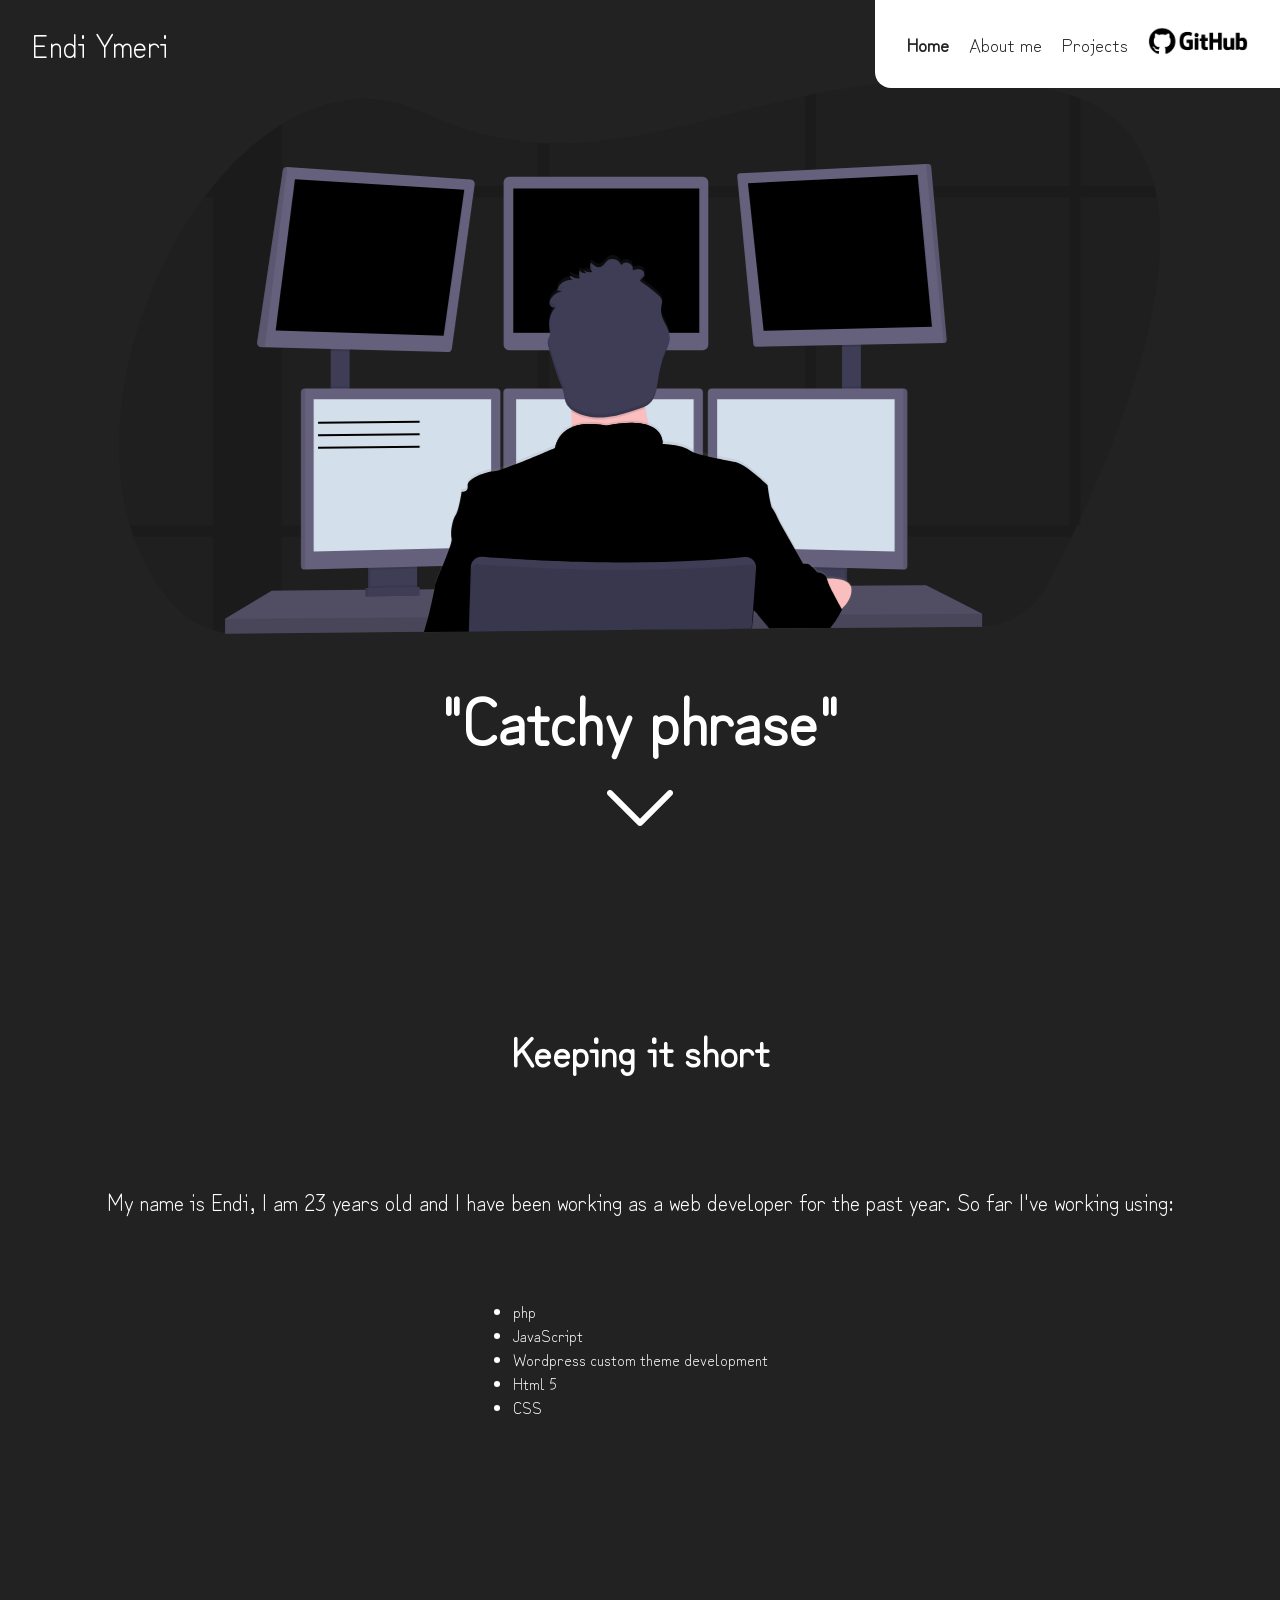
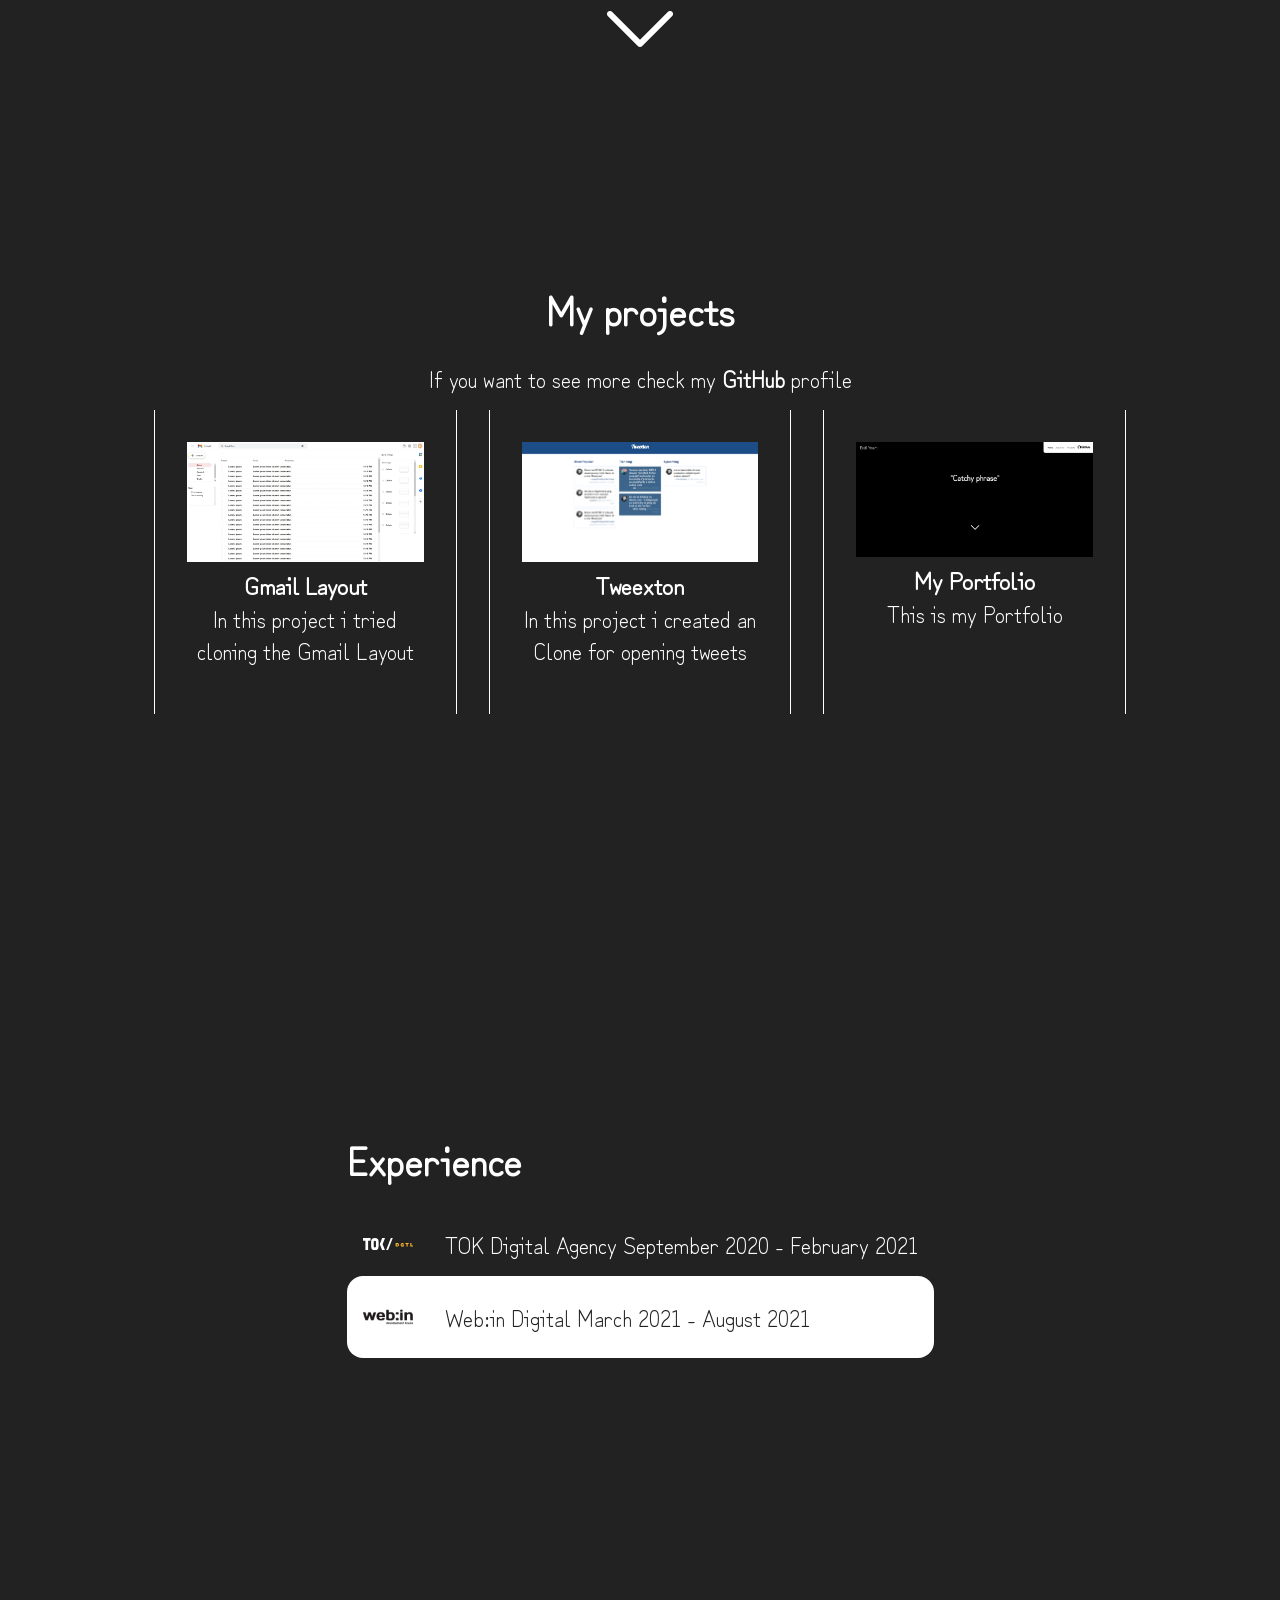
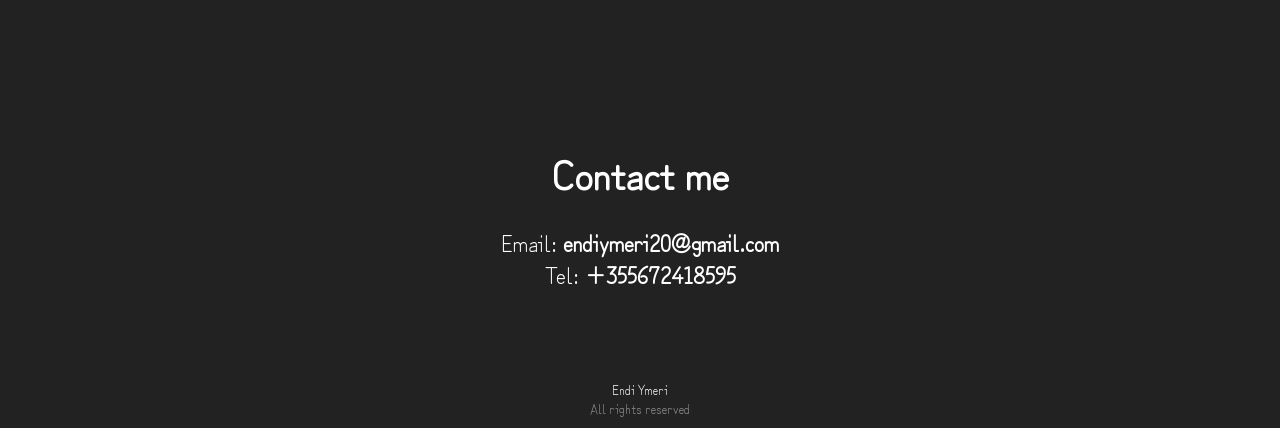
<file: index.html>
<!DOCTYPE html>
<html lang="en">
<head>
    <meta charset="UTF-8">
    <meta http-equiv="X-UA-Compatible" content="IE=edge">
    <meta name="viewport" content="width=device-width, initial-scale=1.0">
    <title>Endi's Portfolio</title>
    <link rel="stylesheet" href="/style.css">
</head>
<body>
    <header>
        <div class="logo">
            <a href="/">Endi Ymeri</a>
        </div>
        <nav>
            <ul>
                <li>
                    <a class="active" href="/">Home</a>
                </li>
                <li>
                    <a href="/pages/about.html">About me</a>
                </li>
                <li>
                    <a href="/pages/projects.html">Projects</a>
                </li>
                <li class="social-link">
                    <a href="https://github.com/EndiYmeri" target="_blank"><img src="/imgs/github.png" alt=""></a>
                </li>
            </ul>
        </nav>
    </header>
    <main>
        <section class="hero-section">
            <div class="hero-container">
                <svg id="59725d3d-bdd8-4af0-9b66-49b8d09410bc" data-name="Layer 1" xmlns="http://www.w3.org/2000/svg" xmlns:xlink="http://www.w3.org/1999/xlink" width="1041.32" height="554.17" viewBox="0 0 1041.32 554.17"><defs><linearGradient id="dff037aa-d578-4bab-81e7-399360663117" x1="597.75" y1="725.44" x2="597.75" y2="347.69" gradientUnits="userSpaceOnUse"><stop offset="0" stop-color="gray" stop-opacity="0.25"/><stop offset="0.54" stop-color="gray" stop-opacity="0.12"/><stop offset="1" stop-color="gray" stop-opacity="0.1"/></linearGradient></defs><title>programming</title><path d="M1040.82,611.12q-1.74,3.75-3.47,7.4-2.7,5.67-5.33,11.12c-.78,1.61-1.56,3.19-2.32,4.77-8.6,17.57-16.63,33.11-23.45,45.89A73.21,73.21,0,0,1,942.44,719l-151.65,1.65h-1.6l-13,.14-11.12.12-34.1.37-1.38,0-17.36.19h-.53l-107,1.16-95.51,1-11.11.12-69,.75H429l-44.75.48h-.48l-141.5,1.53-42.33.46a88.07,88.07,0,0,1-26.67-3.82,86.39,86.39,0,0,1-39.09-24.75C116,678.37,102.75,655,93.85,629.64q-1.93-5.49-3.6-11.12C59.44,514.37,97,380,164.6,290.08q4.25-5.64,8.64-11l.07-.08c20.79-25.52,44.1-46.84,68.93-62,44-26.91,92.75-34.49,140.7-11.9,40.57,19.12,78.45,28.11,115.17,30.55,3.71.24,7.42.42,11.11.53,84.23,2.65,163.17-27.7,255.87-47.29,3.69-.78,7.39-1.55,11.12-2.28,66.13-13.16,139.49-20.1,226.73-5.51a189.09,189.09,0,0,1,26.76,6.4q5.77,1.86,11.12,4c41.64,16.94,64.35,48.24,74,87.46q1.37,5.46,2.37,11.11C1134.3,384.41,1084.19,518.23,1040.82,611.12Z" transform="translate(-79.34 -172.91)" fill="#000000" opacity="0.1"/><g opacity="0.1"><path d="M242.24,217V726.62l-42.33.46a88.07,88.07,0,0,1-26.67-3.82V279h.07C194.1,253.45,217.41,232.13,242.24,217Z" transform="translate(-79.34 -172.91)" fill="#000000"/><path d="M1117.24,290.08H164.6q4.25-5.64,8.64-11V279h941.63Q1116.24,284.43,1117.24,290.08Z" transform="translate(-79.34 -172.91)" fill="#000000"/><path d="M1040.82,191.51v427h-3.47q-2.7,5.67-5.33,11.12c-.78,1.61-1.56,3.19-2.32,4.77V187.47Q1035.47,189.33,1040.82,191.51Z" transform="translate(-79.34 -172.91)" fill="#000000"/><path d="M776.21,186.58V720.83l-11.12.12V188.86C768.78,188.08,772.48,187.31,776.21,186.58Z" transform="translate(-79.34 -172.91)" fill="#000000"/><path d="M509.22,236.15V723.73l-11.11.12V235.62C501.82,235.86,505.53,236,509.22,236.15Z" transform="translate(-79.34 -172.91)" fill="#000000"/><path d="M1037.35,618.52q-2.7,5.67-5.33,11.12H93.85q-1.93-5.49-3.6-11.12Z" transform="translate(-79.34 -172.91)" fill="#000000"/></g><rect x="211.6" y="265.83" width="19" height="57.66" fill="#3f3d56"/><rect x="722.93" y="262.83" width="19" height="61" fill="#3f3d56"/><polygon points="863.1 533.65 863.1 546.65 711.18 548.05 709.56 548.08 651.82 548.61 650.44 548.63 632.89 548.78 632.37 548.78 525.39 549.77 349.78 551.4 349.63 551.4 304.98 551.82 304.5 551.83 106.1 553.65 106.1 538.65 152.75 510.65 246.35 509.87 248.35 509.86 249.01 509.85 251.01 509.82 295.95 509.45 297.96 509.44 298.6 509.43 300.6 509.42 315.01 509.3 315.39 509.29 350.94 508.99 351.23 508.99 628.63 506.65 635.42 506.6 636.1 506.6 641.28 506.55 678.93 506.24 680.93 506.21 682.78 506.19 683.74 506.19 695.45 506.1 697.77 506.07 700.88 506.05 710.63 505.96 726.1 505.83 728.1 505.81 731.58 505.79 732.23 505.79 806.94 505.15 863.1 533.65" fill="#65617d"/><polygon points="863.1 533.65 863.1 546.65 711.18 548.05 709.56 548.08 651.82 548.61 650.44 548.63 632.89 548.78 632.37 548.78 525.39 549.77 349.78 551.4 349.63 551.4 304.98 551.82 304.5 551.83 106.1 553.65 106.1 538.65 152.75 510.65 246.35 509.87 248.35 509.86 249.01 509.85 251.01 509.82 295.95 509.45 297.96 509.44 298.6 509.43 300.6 509.42 315.01 509.3 315.39 509.29 350.94 508.99 351.23 508.99 628.63 506.65 635.42 506.6 636.1 506.6 641.28 506.55 678.93 506.24 680.93 506.21 682.78 506.19 683.74 506.19 695.45 506.1 697.77 506.07 700.88 506.05 710.63 505.96 726.1 505.83 728.1 505.81 731.58 505.79 732.23 505.79 806.94 505.15 863.1 533.65" opacity="0.2"/><path d="M375.44,656.57v24.49a6.13,6.13,0,0,1-3.5,5.54,6,6,0,0,1-2.5.6l-34.9.74a6,6,0,0,1-2.7-.57,6.12,6.12,0,0,1-3.57-5.57V656.57Z" transform="translate(-79.34 -172.91)" fill="#3f3d56"/><path d="M375.44,656.57v24.49a6.13,6.13,0,0,1-3.5,5.54,6,6,0,0,1-2.5.6l-34.9.74a6,6,0,0,1-2.7-.57,6.12,6.12,0,0,1-3.57-5.57V656.57Z" transform="translate(-79.34 -172.91)" opacity="0.1"/><path d="M377.44,656.57v24.49a6.13,6.13,0,0,1-3.5,5.54,6,6,0,0,1-2.5.6l-34.9.74a6,6,0,0,1-2.7-.57,6.12,6.12,0,0,1-3.57-5.57V656.57Z" transform="translate(-79.34 -172.91)" fill="#3f3d56"/><rect x="680.93" y="483.66" width="47.17" height="31.5" fill="#3f3d56"/><rect x="680.93" y="483.66" width="47.17" height="31.5" opacity="0.1"/><rect x="678.93" y="483.66" width="47.17" height="31.5" fill="#3f3d56"/><polygon points="230.6 265.82 230.6 271.55 211.6 271.06 211.6 265.82 230.6 265.82" opacity="0.1"/><path d="M435,277.31l-22.83,164a4.3,4.3,0,0,1-4.37,3.71L225,440.28l-3.47-.09a4.3,4.3,0,0,1-4.16-4.87L243,263.64a4.3,4.3,0,0,1,4.54-3.63L431,272.43A4.29,4.29,0,0,1,435,277.31Z" transform="translate(-79.34 -172.91)" fill="#65617d"/><polygon points="175.93 99.16 156.6 250.49 324.6 255.82 345.26 109.82 175.93 99.16" fill="#000000"/><rect x="384.6" y="96.82" width="204.67" height="173.33" rx="5.33" ry="5.33" fill="#65617d"/><rect x="394.26" y="108.49" width="186" height="144.33" fill="#000000"/><polygon points="741.93 262.82 741.93 266.61 722.93 267 722.93 262.82 741.93 262.82" opacity="0.1"/><path d="M907,432.53a3.08,3.08,0,0,1-3,3.28L716.8,439.68a3.08,3.08,0,0,1-3.13-2.79L697.58,269.61a3.08,3.08,0,0,1,2.92-3.37L886.28,257l2-.1a3.07,3.07,0,0,1,3.22,2.8Z" transform="translate(-79.34 -172.91)" fill="#65617d"/><polygon points="628.93 103.16 798.6 94.82 812.93 246.82 644.6 250.82 628.93 103.16" fill="#000000"/><path d="M907,432.53a3.08,3.08,0,0,1-3,3.28L886.28,257l2-.1a3.07,3.07,0,0,1,3.22,2.8Z" transform="translate(-79.34 -172.91)" opacity="0.1"/><path d="M247.57,260,225,440.28l-3.47-.09a4.3,4.3,0,0,1-4.16-4.87L243,263.64A4.3,4.3,0,0,1,247.57,260Z" transform="translate(-79.34 -172.91)" opacity="0.1"/><rect x="211.6" y="306.41" width="19" height="17.08" opacity="0.1"/><polygon points="298.1 483.65 298.1 488.62 250.93 489.88 250.93 483.65 298.1 483.65" opacity="0.1"/><path d="M460.69,485.27v168.2a4,4,0,0,1-3.85,3.95l-191.65,5.1h-.05a4,4,0,0,1-3.95-3.95V485.27a4,4,0,0,1,3.95-3.95h191.6A4,4,0,0,1,460.69,485.27Z" transform="translate(-79.34 -172.91)" fill="#65617d"/><path d="M265.19,481.32v181.2h-.05a4,4,0,0,1-3.95-3.95V485.27a4,4,0,0,1,3.95-3.95Z" transform="translate(-79.34 -172.91)" opacity="0.1"/><polygon points="194.6 319.15 372.1 319.15 372.1 467.4 194.6 471.4 194.6 319.15" fill="#d4dfec"/><rect x="722.93" y="306.41" width="19" height="17.42" opacity="0.1"/><polygon points="726.1 483.65 726.1 490.06 678.93 488.8 678.93 483.65 726.1 483.65" opacity="0.1"/><path d="M867.69,485.27v173.3a4,4,0,0,1-4,3.95h0L672,657.42a4,4,0,0,1-3.85-3.95V485.27a4,4,0,0,1,3.95-3.95h191.6A4,4,0,0,1,867.69,485.27Z" transform="translate(-79.34 -172.91)" fill="#65617d"/><path d="M867.69,485.27v173.3a4,4,0,0,1-4,3.95h0V481.32h0A4,4,0,0,1,867.69,485.27Z" transform="translate(-79.34 -172.91)" opacity="0.1"/><polygon points="775.6 319.15 598.1 319.15 598.1 467.4 775.6 471.4 775.6 319.15" fill="#d4dfec"/><path d="M663.19,485.27v168.2a4,4,0,0,1-3.85,3.95l-191.65,5.1h0a4,4,0,0,1-4-3.95V485.27a4,4,0,0,1,3.95-3.95h191.6A4,4,0,0,1,663.19,485.27Z" transform="translate(-79.34 -172.91)" fill="#65617d"/><polygon points="397.1 319.15 574.6 319.15 574.6 467.4 397.1 471.4 397.1 319.15" fill="#d4dfec"/><polygon points="863.1 533.65 863.1 546.65 711.18 548.05 709.56 548.08 651.82 548.61 650.44 548.63 632.89 548.78 632.37 548.78 525.39 549.77 349.78 551.4 349.63 551.4 304.98 551.82 304.5 551.83 106.1 553.65 106.1 538.65 308.61 537.32 309.09 537.32 350.08 537.04 350.27 537.04 633.35 535.17 633.64 535.17 633.81 535.16 634.28 535.16 639.07 535.13 640.53 535.13 715.02 534.63 719.42 534.61 720.4 534.6 863.1 533.65" opacity="0.1"/><circle cx="487.26" cy="272.16" r="51.33" fill="#fbbebe"/><path d="M383.74,725.09c0-.11.06-.23.1-.35,1-3.59,2.78-9.66,4.11-14.51.17-.6.33-1.19.48-1.75,1.47-5.47,4.33-18.28,5.92-26.27.56-2.81,1-5,1.09-6.1.2-1.69,3.21-8.92,6.62-17.23,2.39-5.84,5-12.22,6.91-17.6a61.38,61.38,0,0,0,2.93-9.85,5.1,5.1,0,0,0,0-2.13,14.69,14.69,0,0,1-.48-3.5v0c-.23-6.2,1.62-16,4.48-20.11,3.5-5,6-23.66,6-23.66s5.18.75,6-3.53a6.15,6.15,0,0,0,.1-1.4,7.41,7.41,0,0,0-.09-1.11c-.89-6.24,14.72-12.88,23.5-14.31a19.67,19.67,0,0,1,3-.28,27.24,27.24,0,0,0,6.25-1.44q1.4-.43,3-1c3.68-1.24,8.08-2.88,12.75-4.68,17.56-6.81,38.82-16,38.82-16,.15-.71.32-1.39.51-2.06a27.71,27.71,0,0,1,16.35-18.93h0c0-.66,0-1.33,0-2,0-3.45-.15-7-.3-10.54,0-.69-.06-1.38-.1-2.07,0-.2,0-.41,0-.61s0-.35,0-.52c0-.7-.07-1.4-.11-2.09l-.18-.14a16.41,16.41,0,0,1-3.9-4.2,15.27,15.27,0,0,1-1.42-3c-1.25-3.39-1.54-7.17-2.38-10.75l-.18-.74a84,84,0,0,0-4-10.58c-2.21-5.42-3.91-11-5.6-16.65q-1.54-5.13-3.11-10.28l-1.58-5.24c-.3-1-.6-2-.83-3v0a13.27,13.27,0,0,1-.26-1.4,0,0,0,0,1,0,0,10,10,0,0,1,.24-4.61,32.09,32.09,0,0,1,1.32-3,7.87,7.87,0,0,0,.5-1.38v0a3,3,0,0,0,.08-.32,5.65,5.65,0,0,0,.11-1.08,18.46,18.46,0,0,0-.52-3.89.07.07,0,0,1,0-.05,2.56,2.56,0,0,0-.05-.27,25.48,25.48,0,0,1-.36-3,28.45,28.45,0,0,1,3.47-15.57l.19-.36a25.22,25.22,0,0,1,1.84-2.78h0c.31-.42.63-.82,1-1.22-1.4,1.34-3.7.75-5-.69a3.61,3.61,0,0,1-.55-.75,3.81,3.81,0,0,1-.23-.45c-.05-.12-.09-.25-.13-.38-.7-2.45.52-5.06,2.12-7.05a18.49,18.49,0,0,1,5.74-4.7h0a3.84,3.84,0,0,1,.4-.21,17.12,17.12,0,0,1,2.64-1.06h0a15.06,15.06,0,0,1,1.63-.44l-3.71-.34-1.5-.14a14.49,14.49,0,0,1,13-10.91h1.08a11.73,11.73,0,0,1,1.57.13,4.44,4.44,0,0,1-2.65-4.33,14.41,14.41,0,0,0,9.19,3.06h.38a30,30,0,0,1-.34-3.27h0a0,0,0,0,1,0,0,0,0,0,0,1,0,0,33.19,33.19,0,0,1,0-4.46,8.44,8.44,0,0,0,6.78,2.26l-2.08-2.9a9.49,9.49,0,0,0,6.56,2.05l.48-.05a7,7,0,0,0,1.19-.23l.09,0c-.19-.24-.36-.49-.53-.75l-.06-.12a9.67,9.67,0,0,1-1-2.09,6.59,6.59,0,0,1-.24-.87h0a8.75,8.75,0,0,1,.45-5.45c3.23,2.7,6.77,6.39,11,3.6s4.37-7.91,11-7.39a10.2,10.2,0,0,1,8.41,6.12,6.75,6.75,0,0,1,7.67-1.75,6.85,6.85,0,0,1,3.88,6.89c2.75-.69,5.71-1.37,8.35-.33s4.34,4.41,2.84,6.66a1.43,1.43,0,0,1-.14.2c-1.23,1.59-3.95,2.46-3.66,4.46l.42.3,1.3.94a.05.05,0,0,1,0,0q7.65,5.52,14.9,11.6c2.48,2.08,5.12,4.58,5.29,7.83a8.64,8.64,0,0,1-.24,2.37h0c-.16.78-.38,1.56-.55,2.34a19.51,19.51,0,0,0-.34,6.05h0c.07.59.16,1.17.27,1.76,1.53,7.73,7.71,14.11,8.32,22l0,.56a17.78,17.78,0,0,1-.07,2.53c-.46,4.8-2.68,9.41-4.48,14-.11.28-.22.56-.32.84-3.47,9-5.47,18.59-7,28.16a100.26,100.26,0,0,1-2,10.09A26.73,26.73,0,0,1,611,492.07a16.22,16.22,0,0,1-3.36,3,18.67,18.67,0,0,1-2.65,1.41s0,0,0,.06c.11.61.2,1.22.31,1.83.06.32.11.64.17,1h0a.14.14,0,0,0,0,.06c.84,4.73,1.8,9.36,2.81,13.76l.51,2.19c12.6,4.55,14.09,13.87,14.18,17.44a9.64,9.64,0,0,1,0,1.43s19,.5,26.5,6a20.34,20.34,0,0,0,4.51,2.3,83,83,0,0,0,9.25,2.89c1.61.42,3.29.83,5,1.23,3,.69,6.18,1.36,9.25,2,8.19,1.65,15.9,3,19.81,4,9.33,2.36,30.67,22.82,30.67,22.82s2.5,20.64,5,23.65,7,13.59,7,13.59l16.54,29.41,7,12.37h4.5c.62,0,1.84.88,3.21,2.1,1.19,1.06,2.51,2.38,3.67,3.58l1.92,2.05,1.2,1.33s7.27.18,9.24,5.93c5.92-.17,13.19.22,18.28,2.5a14.14,14.14,0,0,1,2,1.08,8.68,8.68,0,0,1,4.13,5.66,8.34,8.34,0,0,1,.18,1.44c0,.57,0,1.14,0,1.7-.36,7.57-5.29,13.87-9.82,18.11l.32.57s-.15.36-.44,1c-.08.19-.18.4-.29.64h0c-.59,1.26-1.53,3.15-2.76,5.36a63.31,63.31,0,0,1-9.57,13.17l-.29.3-57.74.53-.17-.2L719.87,708l-5.57-6.64-.17-.21-.16,1.59-.54,5.3-1.3,12.81-.07.64,0,.17-.15,1.48.11-1.48h-.29l-107,1L429.11,724.6l0,.84h-.14l0-.84-44.75.48Z" transform="translate(-79.34 -172.91)" fill="url(#dff037aa-d578-4bab-81e7-399360663117)"/><path d="M617.94,550.07s-99.5,12-90,0c3.44-4.34,4.39-17.2,4.2-31.85-.06-4.45-.22-9.06-.45-13.65-1.1-22-3.75-43.5-3.75-43.5s87-41,77-8.5c-4,13.13-2.69,31.57.35,48.88.89,5.05,1.92,10,3,14.7A344.67,344.67,0,0,0,617.94,550.07Z" transform="translate(-79.34 -172.91)" fill="#fbbebe"/><path d="M617.94,550.07s-99.5,12-90,0c3.44-4.34,4.39-17.2,4.2-31.85,15.17-6.48,34.47-1.65,34.47-1.65,20.32-4.05,33.35-3.26,41.68-.42A344.67,344.67,0,0,0,617.94,550.07Z" transform="translate(-79.34 -172.91)" opacity="0.1"/><path d="M429.08,725.44l0-.84,175.62-1.91,107-1H712l-.11,1.48.15-1.48h.19l0-.17,1.37-13.45.52-5.09.16-1.59.14-1.33,6.18-20.61,6.18-20.58,5.2-17.33,7.94-26.48s-4.5-10.5-7-13.5-5-23.5-5-23.5-21.34-20.33-30.67-22.67c-3.91-1-11.63-2.33-19.83-4-3.07-.62-6.22-1.28-9.25-2-1.71-.39-3.39-.8-5-1.21a87.91,87.91,0,0,1-9.25-2.86,20.7,20.7,0,0,1-4.5-2.29c-7.35-5.39-25.77-6-26.48-6h0a.42.42,0,0,1,0-.07v-.09a10.26,10.26,0,0,0,0-1.26c0-.4,0-.87-.09-1.4,0-.16,0-.33-.07-.5-.05-.36-.11-.74-.2-1.14a5,5,0,0,0-.12-.53,17.21,17.21,0,0,0-1.25-3.49c-.07-.16-.16-.33-.24-.49a18.25,18.25,0,0,0-1.7-2.63c-.13-.17-.27-.35-.42-.52a19.58,19.58,0,0,0-2.72-2.64c-.27-.21-.55-.43-.84-.63a4.67,4.67,0,0,0-.51-.36l-.89-.58-.83-.48c-.73-.4-1.5-.79-2.34-1.16-.26-.12-.54-.23-.82-.34s-.72-.28-1.09-.42l-.06,0L608,518c-.57-.19-1.15-.36-1.76-.53l-.93-.24-1-.23-1-.21c-1-.2-2.07-.38-3.19-.52l-1.14-.14-1.17-.12-1.21-.1-1.72-.1-2-.07a124.68,124.68,0,0,0-26.24,2.79,72.27,72.27,0,0,0-18.26-1.68l-.87,0-1,.06-.64,0-1.29.12c-.43,0-.87.09-1.3.15s-.88.11-1.31.18l-.66.11c-.65.11-1.31.23-2,.37q-.33.06-.66.15c-.87.19-1.74.42-2.6.68-.43.12-.86.26-1.29.41-.22.06-.43.14-.64.22l-.64.23-.63.25-.75.3c-.38.16-.75.33-1.12.51-.21.09-.42.19-.62.3s-.41.2-.6.31a27.75,27.75,0,0,0-6.21,4.38l-.51.49-.5.51c-.17.17-.33.35-.49.53a23.82,23.82,0,0,0-1.82,2.25c-.16.21-.31.42-.46.64a26.69,26.69,0,0,0-1.72,2.92c-.13.24-.25.49-.37.73a32.7,32.7,0,0,0-2,5.25q-.28,1-.51,2S494,550.24,476.44,557c-4.67,1.8-9.07,3.43-12.75,4.66-1.07.36-2.07.69-3,1a26.7,26.7,0,0,1-6.25,1.44,19.67,19.67,0,0,0-3,.28c-8.07,1.31-21.9,7-23.41,12.71a3.69,3.69,0,0,0-.1,1.4s0,.07,0,.11c1,7-6,6-6,6s-2.5,18.5-6,23.5c-2.53,3.6-4.26,11.63-4.48,17.69v0a19.61,19.61,0,0,0,.44,5.63c0,.05,0,.1,0,.14.4,1.34-.56,5-2.19,9.69-1.77,5.15-4.35,11.55-6.83,17.59-3.74,9.12-7.26,17.4-7.48,19.22-.09.81-.35,2.26-.71,4.13-1.46,7.62-4.7,22.13-6.3,28-1.19,4.38-2.92,10.38-4.11,14.5,0,.12-.07.24-.1.35L429,724.6l0,.84h.14Z" transform="translate(-79.34 -172.91)" fill="#000000"/><path d="M445.44,607.57s57,29.5,77.5,26Z" transform="translate(-79.34 -172.91)" opacity="0.1"/><path d="M561.44,595.57s55.5,18,74,20.5S561.44,595.57,561.44,595.57Z" transform="translate(-79.34 -172.91)" opacity="0.1"/><path d="M623,537.65c-29,5.34-83.6,4.19-107.2,3.38,8.65-31,50.83-20.46,50.83-20.46C618.84,510.15,622.84,531.77,623,537.65Z" transform="translate(-79.34 -172.91)" opacity="0.1"/><path d="M623,535.65c-29,5.34-83.6,4.19-107.2,3.38,8.65-31,50.83-20.46,50.83-20.46C618.84,508.15,622.84,529.77,623,535.65Z" transform="translate(-79.34 -172.91)" fill="#000000"/><path d="M776.94,672.32s34.16-5.25,34.83,9.75-17.42,25.48-17.42,25.48Z" transform="translate(-79.34 -172.91)" fill="#fbbebe"/><path d="M605.29,501.45a47,47,0,0,1-4.5,1.74c-10.78,3.72-21.65,7.47-33,8.83s-23.26.16-33.16-5.5a28.77,28.77,0,0,1-3-1.95c-1.1-22-3.75-43.5-3.75-43.5s87-41,77-8.5C600.9,465.7,602.25,484.14,605.29,501.45Z" transform="translate(-79.34 -172.91)" opacity="0.1"/><path d="M552.52,364.84a9.47,9.47,0,0,1-8.32-1.75l2.08,2.89a8.47,8.47,0,0,1-6.78-2.25,34.08,34.08,0,0,0,.32,7.75,14.52,14.52,0,0,1-9.56-3,4.42,4.42,0,0,0,2.64,4.31,14.34,14.34,0,0,0-15.6,10.71l5.22.48a18.47,18.47,0,0,0-10.44,6.37c-1.6,2-2.82,4.56-2.12,7s4.08,4,5.92,2.26a27.94,27.94,0,0,0-6.1,22.79,14.47,14.47,0,0,1,.46,5.26c-.33,1.65-1.37,3.08-1.89,4.69-1,2.92-.05,6.09.84,9l4.69,15.42c1.7,5.57,3.39,11.15,5.61,16.54a82.08,82.08,0,0,1,4,10.51c1.26,4.84,1.31,10.14,4,14.37a19.93,19.93,0,0,0,7.18,6.33c9.89,5.66,21.84,6.86,33.16,5.5s22.18-5.11,32.95-8.83a31,31,0,0,0,6.84-3c7.45-4.88,9.11-14.86,10.5-23.65,1.55-9.8,3.62-19.58,7.29-28.8,2.18-5.49,5-11.06,4.52-16.94-.61-7.81-6.79-14.14-8.32-21.82a19,19,0,0,1,.07-7.77,17.66,17.66,0,0,0,.79-4.7c-.17-3.22-2.81-5.7-5.29-7.77Q609.11,380,600.52,374c-.29-2,2.43-2.86,3.66-4.44,1.74-2.23-.06-5.77-2.7-6.81s-5.6-.36-8.35.33a6.59,6.59,0,0,0-11.55-5.11,10.2,10.2,0,0,0-8.42-6.08c-6.63-.52-6.76,4.55-11,7.34s-7.74-.89-11-3.57A9.28,9.28,0,0,0,552.52,364.84Z" transform="translate(-79.34 -172.91)" fill="#3f3d56"/><path d="M802.27,702.32s-.89,2.12-2.53,5.19a69,69,0,0,1-9,13.17l-.27.29-1.62,0-57.74.53-1.38,0-.17-.2-11.2-13.29L714.14,703l-.17-.21-.36-.42-.2-.24-.26-.31-8.21-9.74,3-12.5,5.11-21.06.13-.51,1-4,.71-3,2.38-9.78,8.16-33.65,14.5,7.5,15.29,27,8.21,14.5h4.5c.85,0,2.8,1.64,4.76,3.53.7.67,1.4,1.38,2,2,1.78,1.84,3.19,3.42,3.19,3.42s7.29.16,9.25,5.9a7,7,0,0,1,.25.85,40.3,40.3,0,0,0,2.53,6.56c1.29,2.81,2.91,6,4.55,9.19,3.05,5.85,6.15,11.42,7.29,13.44l.14.25Z" transform="translate(-79.34 -172.91)" fill="#000000"/><path d="M716.37,657.17l-.1,1.43v.1l-.17,2.3-1.33,18.51-1.61,22.3-.46,6.28-1,13.44v.17l-107,1L429.11,724.6l0,.84h-.14l0-.84v-.28l.45-14.36.86-28.06.74-23.79.07-2.37a10.53,10.53,0,0,1,11.42-10.17c4.72.4,10.85.89,18.18,1.41l3,.22c42.33,2.94,120.56,6.74,199.5,2,1.66-.09,3.33-.19,5-.31,12.24-.77,24.47-1.76,36.58-3a10.53,10.53,0,0,1,11.6,11.23Z" transform="translate(-79.34 -172.91)" opacity="0.1"/><path d="M429.08,725.44l0-.84,175.62-1.91,107-1H712v-.17l1-13.44.43-6,1.64-22.61,1.29-17.9,0-.44a10.62,10.62,0,0,0-.11-2.47.3.3,0,0,0,0-.1,10.39,10.39,0,0,0-2-4.64,10.54,10.54,0,0,0-9.42-4c-12.11,1.24-24.34,2.23-36.58,3-1.67.12-3.34.22-5,.31-78.94,4.69-157.17.89-199.5-2l-3-.22c-7.33-.52-13.46-1-18.18-1.41a10.54,10.54,0,0,0-11.24,8.53,11,11,0,0,0-.18,1.64l-.68,22.16L429.54,710l-.44,14.36v.28l0,.84Z" transform="translate(-79.34 -172.91)" fill="#3f3d56"/><path d="M716.67,664.18l-1.23,15.33-1.83,22.85-.46,5.72-1,12.81-.06.64v.17h0l-.15,1.48.11-1.48h-.29l-107,1L429.11,724.6v-.28l.49-14.36,1-28.06.64-18.65A6.36,6.36,0,0,1,434.3,658a6.25,6.25,0,0,1,3.78-.9c2.1.17,4.68.37,7.69.59,4.89.36,10.92.78,17.94,1.22,13,.82,29.31,1.7,48,2.42,52,2,122.2,2.67,188.88-3.17,3-.26,6.1-.55,9.13-.84a6.26,6.26,0,0,1,3.48.66,5.16,5.16,0,0,1,.86.54,6.14,6.14,0,0,1,2,2.46,3.56,3.56,0,0,1,.25.61A6.28,6.28,0,0,1,716.67,664.18Z" transform="translate(-79.34 -172.91)" opacity="0.1"/><path d="M377.44,677.87v3.19a6.13,6.13,0,0,1-3.5,5.54l-40.1.77a6.12,6.12,0,0,1-3.57-5.57v-3Z" transform="translate(-79.34 -172.91)" opacity="0.1"/><polygon points="298.6 515.57 246.35 516.57 246.35 507.9 298.6 506.9 298.6 515.57" fill="#3f3d56"/><polygon points="298.6 515.57 246.35 516.57 246.35 507.9 298.6 506.9 298.6 515.57" opacity="0.1"/><polygon points="300.6 515.57 248.35 516.57 248.35 507.9 300.6 506.9 300.6 515.57" fill="#3f3d56"/><g opacity="0.1"><path d="M552.93,361.56a9.75,9.75,0,0,1-1.89-4.34,9.49,9.49,0,0,0,.42,4.6A9,9,0,0,0,552.93,361.56Z" transform="translate(-79.34 -172.91)"/><path d="M540.23,368.2a35.12,35.12,0,0,1-.37-3.7c0,1.23,0,2.47,0,3.71Z" transform="translate(-79.34 -172.91)"/><path d="M621.73,401.57a18.34,18.34,0,0,1,.36-2.65,18,18,0,0,0,.8-4.69,6.16,6.16,0,0,0-.16-1.06c-.17.92-.44,1.84-.64,2.75A19.14,19.14,0,0,0,621.73,401.57Z" transform="translate(-79.34 -172.91)"/><path d="M600.93,370.67l1.09.79a19.71,19.71,0,0,0,2.57-2.22,3.67,3.67,0,0,0,.38-3.64,3,3,0,0,1-.38.64C603.36,367.82,600.64,368.69,600.93,370.67Z" transform="translate(-79.34 -172.91)"/><path d="M518.76,380.29a12.32,12.32,0,0,0-.87,2.28,18.16,18.16,0,0,1,5-1.89Z" transform="translate(-79.34 -172.91)"/><path d="M532.55,369.41a14.83,14.83,0,0,1-1.88-1.23,4.25,4.25,0,0,0,.09,1.18A11.86,11.86,0,0,1,532.55,369.41Z" transform="translate(-79.34 -172.91)"/><path d="M630.32,428.33c-.41,4.85-2.67,9.52-4.5,14.12-3.67,9.22-5.74,19-7.29,28.81-1.39,8.79-3,18.77-10.5,23.64a30,30,0,0,1-6.83,3c-10.78,3.73-21.65,7.47-33,8.83s-23.26.17-33.16-5.49a20,20,0,0,1-7.18-6.33c-2.67-4.23-2.72-9.53-4-14.37a82.21,82.21,0,0,0-4-10.52c-2.21-5.38-3.91-11-5.6-16.53q-2.35-7.71-4.69-15.43a28.81,28.81,0,0,1-1.14-4.75c-.39,2.56.37,5.24,1.14,7.75q2.34,7.73,4.69,15.43c1.69,5.57,3.39,11.15,5.6,16.53a82.21,82.21,0,0,1,4,10.52c1.26,4.84,1.31,10.14,4,14.37a20,20,0,0,0,7.18,6.33c9.9,5.66,21.84,6.85,33.16,5.49s22.18-5.1,33-8.83a30,30,0,0,0,6.83-3c7.45-4.87,9.11-14.85,10.5-23.64,1.55-9.81,3.62-19.59,7.29-28.81,2.18-5.48,5-11.05,4.52-16.94C630.34,428.45,630.32,428.39,630.32,428.33Z" transform="translate(-79.34 -172.91)"/><path d="M510.63,424.46s0-.07,0-.11a14,14,0,0,0-.46-5.25,26.59,26.59,0,0,1-.39-3.32,27.35,27.35,0,0,0,.39,6.32C510.33,422.88,510.51,423.67,510.63,424.46Z" transform="translate(-79.34 -172.91)"/><path d="M513.68,400a27.74,27.74,0,0,1,2.61-3.67c-1.83,1.75-5.21.19-5.92-2.24a5.83,5.83,0,0,0,0,3A4.39,4.39,0,0,0,513.68,400Z" transform="translate(-79.34 -172.91)"/></g><path d="M763.44,656.57s3.17,11.5,0,21.5S763.44,656.57,763.44,656.57Z" transform="translate(-79.34 -172.91)" opacity="0.1"/><path d="M776.94,668.3s1.33,14.6-1.67,17.19S776.94,668.3,776.94,668.3Z" transform="translate(-79.34 -172.91)" opacity="0.1"/><line x1="198.99" y1="342.86" x2="300.6" y2="341.86" fill="none" stroke="#000000" stroke-miterlimit="10" stroke-width="2"/><line x1="198.99" y1="355.33" x2="300.6" y2="354.34" fill="none" stroke="#000000" stroke-miterlimit="10" stroke-width="2"/><line x1="198.99" y1="367.81" x2="300.6" y2="366.81" fill="none" stroke="#000000" stroke-miterlimit="10" stroke-width="2"/></svg>
                <h1>"Catchy phrase"</h1>
            </div>
            <a href="#about-me"><img src="/imgs/arrow.png" alt=""></a>
        </section>
        <section id="about-me" class="about-section">
                <h2>Keeping it short</h2>
                <p>
                    My name is Endi, I am 23 years old and I have been working as a web developer for the past year.
                    So far I've working using:
                    <ul>
                        <li>
                            php
                        </li>
                        <li>
                            JavaScript
                        </li>
                        <li>
                            Wordpress custom theme development
                        </li>
                        <li>
                            Html 5
                        </li>
                        <li>
                            CSS
                        </li>
                    </ul>
                </p>
            <a href="#projects"><img src="/imgs/arrow.png" alt=""></a>
                
        </section>
        <section id="projects" class="projects-section">
            <h2>My projects</h2>
            <p>If you want to see more check my <a href="https://github.com/EndiYmeri?tab=repositories" target="_blank">GitHub</a> profile</p>
            
            <div class="projects">
                <article>
                    <a target="_blank" href="https://github.com/EndiYmeri/hoxton-html-gmail-components">
                        <img src="/imgs/gmail-layout.jpeg" alt="">
                        <h4>Gmail Layout</h4>
                        <p>In this project i tried cloning the Gmail Layout</p>
                    </a>
                </article>
                <article>
                    <a target="_blank" href="https://github.com/EndiYmeri/hoxton-html-tweexton">
                        <img src="/imgs/tweexton-img.png" alt="">
                        <h4>Tweexton</h4>
                        <p>In this project i created an Clone for opening tweets</p>
                    </a>
                </article>
                <article>
                    <a target="_blank" href="https://github.com/EndiYmeri/hoxton-html-my-portfolio">
                        <img src="/imgs/my-portfolio.jpeg" alt="">
                        <h4>My Portfolio</h4>
                        <p>This is my Portfolio</p>
                    </a>
                </article>
            </div>
        </section>
        <section class="experince-section">
            <div class="experience">

                <h2>Experience</h2>
                <ul>
                    <li>
                        <svg id="Layer_8" data-name="Layer 8" xmlns="http://www.w3.org/2000/svg" viewBox="0 0 100.81 24.76"><defs><style>.cls-1{fill:#fdb82b;}.cls-2{fill:#fff;}</style></defs><title>toknew</title><path class="cls-1" d="M134.47,50.86h2.71c2.7,0,4.1,1.3,4.1,3.56s-1.3,3.7-4.1,3.7h-2.71V50.86Zm2.94,5.46c1,0,1.55-.73,1.55-1.87a1.55,1.55,0,0,0-1.55-1.79h-0.62v3.65h0.62Z" transform="translate(-68.68 -40.76)"/><path class="cls-1" d="M148.24,50.73a4.32,4.32,0,0,1,2.92,1.08l-1.22,1.46a2.5,2.5,0,0,0-1.61-.61,1.69,1.69,0,0,0-1.67,1.86,1.61,1.61,0,0,0,1.67,1.82,1.55,1.55,0,0,0,.84-0.2V55.29h-1.24v-1.4h3.29V57.3a4.8,4.8,0,0,1-3,1A3.77,3.77,0,1,1,148.24,50.73Z" transform="translate(-68.68 -40.76)"/><path class="cls-1" d="M156.43,52.89h-2.15v-2h6.61v2h-2.15v5.23h-2.31V52.89Z" transform="translate(-68.68 -40.76)"/><path class="cls-1" d="M164.11,50.86h2.32v5.29h3.06v2h-5.38V50.86Z" transform="translate(-68.68 -40.76)"/><polygon class="cls-2" points="50.36 24.67 60 0.09 56.14 0.09 46.51 24.67 50.36 24.67 50.36 24.67"/><polygon class="cls-2" points="10.24 5.46 10.24 24.67 4.87 24.67 4.87 5.46 0 5.46 0 0.09 15.1 0.09 15.1 5.46 10.24 5.46"/><polygon class="cls-2" points="44.38 0.11 39.56 12.4 44.38 24.7 38.61 24.7 33.79 12.4 38.61 0.11 44.38 0.11"/><path class="cls-2" d="M92.53,40.76A7.58,7.58,0,0,0,85,48.34v9.6a7.58,7.58,0,1,0,15.16,0v-9.6A7.58,7.58,0,0,0,92.53,40.76Zm2.2,17.12a2.11,2.11,0,0,1-.1.66,2.2,2.2,0,0,1-4.2,0,2,2,0,0,1-.1-0.65V48.77c0-.06,0-0.11,0-0.17a2.52,2.52,0,0,1,.42-1.49,2.18,2.18,0,0,1,1.74-.93h0.05a2.19,2.19,0,0,1,2.19,2.19v9.51Z" transform="translate(-68.68 -40.76)"/></svg>
                        <p>TOK Digital Agency September 2020 - February 2021</p>
                    </li>
                    <li class="white-background">
                        <svg xmlns="http://www.w3.org/2000/svg" xmlns:xlink="http://www.w3.org/1999/xlink" width="170" height="50" viewBox="0 0 170 50"><image width="170" height="50" xlink:href="[data-uri]"></image></svg>
                        <p>Web:in Digital March 2021 - August 2021 </p>
                        </li>
                </ul>
            </div>
        </section>
        <section class="contact">
            <h2>Contact me</h2>
            <p>Email: <a href="mailto:endiymeri20@gmail.com">endiymeri20@gmail.com</a></p>
            <p>Tel: <a href="tel:+355672418595">+355672418595</a></p>
        </section>
    </main>
    <footer>
        <p>Endi Ymeri</p>
        <p class="copyright">All rights reserved</p>
    </footer>
</body>
</html>
</file>
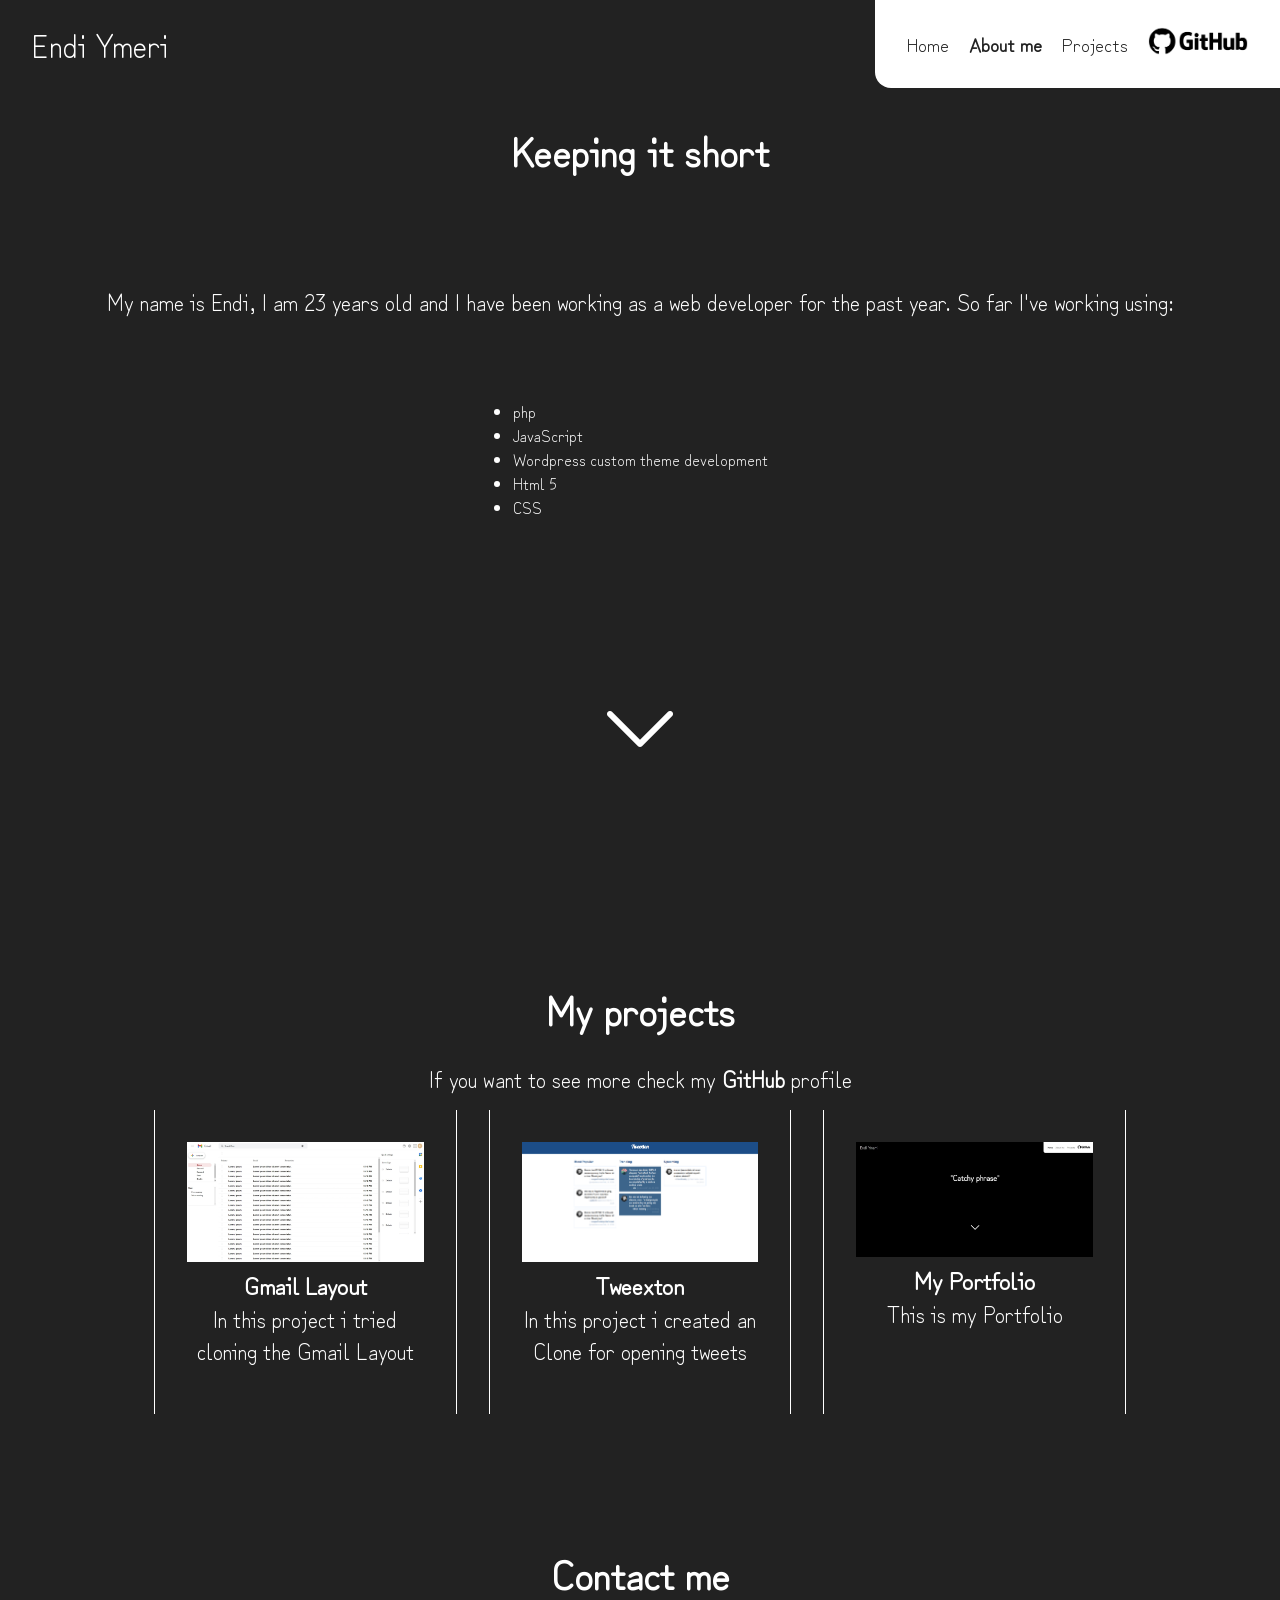
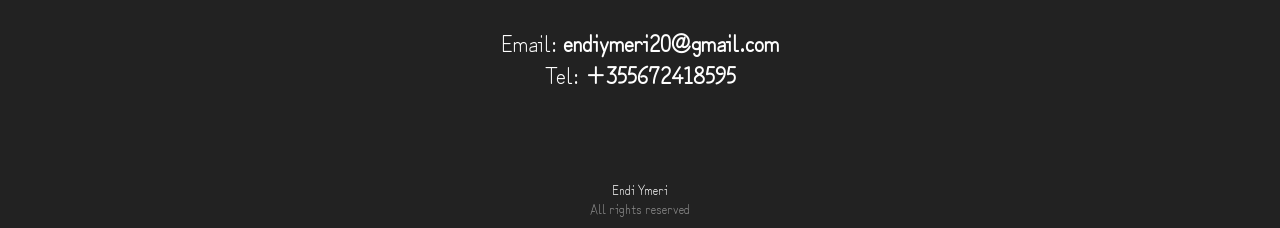
<file: pages/about.html>
<!DOCTYPE html>
<html lang="en">
<head>
    <meta charset="UTF-8">
    <meta http-equiv="X-UA-Compatible" content="IE=edge">
    <meta name="viewport" content="width=device-width, initial-scale=1.0">
    <title>Endi's Portfolio</title>
    <link rel="stylesheet" href="/style.css">
</head>
<body>
    <header>
        <div class="logo">
            <a href="/">Endi Ymeri</a>
        </div>
        <nav>
            <ul>
                <li>
                    <a href="/">Home</a>
                </li>
                <li>
                    <a class="active" href="/pages/about.html">About me</a>
                </li>
                <li>
                    <a href="/pages/projects.html">Projects</a>
                </li>
                <li class="social-link">
                    <a href="https://github.com/EndiYmeri" target="_blank"><img src="/imgs/github.png" alt=""></a>
                </li>
            </ul>
        </nav>
    </header>
    <main>
        <section id="about-me" class="about-section">
                <h2>Keeping it short</h2>
                <p>
                    My name is Endi, I am 23 years old and I have been working as a web developer for the past year.
                    So far I've working using:
                    <ul>
                        <li>
                            php
                        </li>
                        <li>
                            JavaScript
                        </li>
                        <li>
                            Wordpress custom theme development
                        </li>
                        <li>
                            Html 5
                        </li>
                        <li>
                            CSS
                        </li>
                    </ul>
                </p>
            <a href="#projects"><img src="/imgs/arrow.png" alt=""></a>
                
        </section>
        <section id="projects" class="projects-section">
            <h2>My projects</h2>
            <p>If you want to see more check my <a href="https://github.com/EndiYmeri" target="_blank">GitHub</a> profile</p>
            
            <div class="projects">
                <article>
                    <a href="">
                        <img src="/imgs/gmail-layout.jpeg" alt="">
                        <h4>Gmail Layout</h4>
                        <p>In this project i tried cloning the Gmail Layout</p>
                    </a>
                </article>
                <article>
                    <a href="">
                        <img src="/imgs/tweexton-img.png" alt="">
                        <h4>Tweexton</h4>
                        <p>In this project i created an Clone for opening tweets</p>
                    </a>
                </article>
                <article>
                    <a href="">
                        <img src="/imgs/my-portfolio.jpeg" alt="">
                        <h4>My Portfolio</h4>
                        <p>This is my Portfolio</p>
                    </a>
                </article>
            </div>
        </section>
        <section class="contact">
            <h2>Contact me</h2>
            <p>Email: <a href="mailto:endiymeri20@gmail.com">endiymeri20@gmail.com</a></p>
            <p>Tel: <a href="tel:+355672418595">+355672418595</a></p>
        </section>
    </main>
    <footer>
        <p>Endi Ymeri</p>
        <p class="copyright">All rights reserved</p>
    </footer>
</body>
</html>
</file>
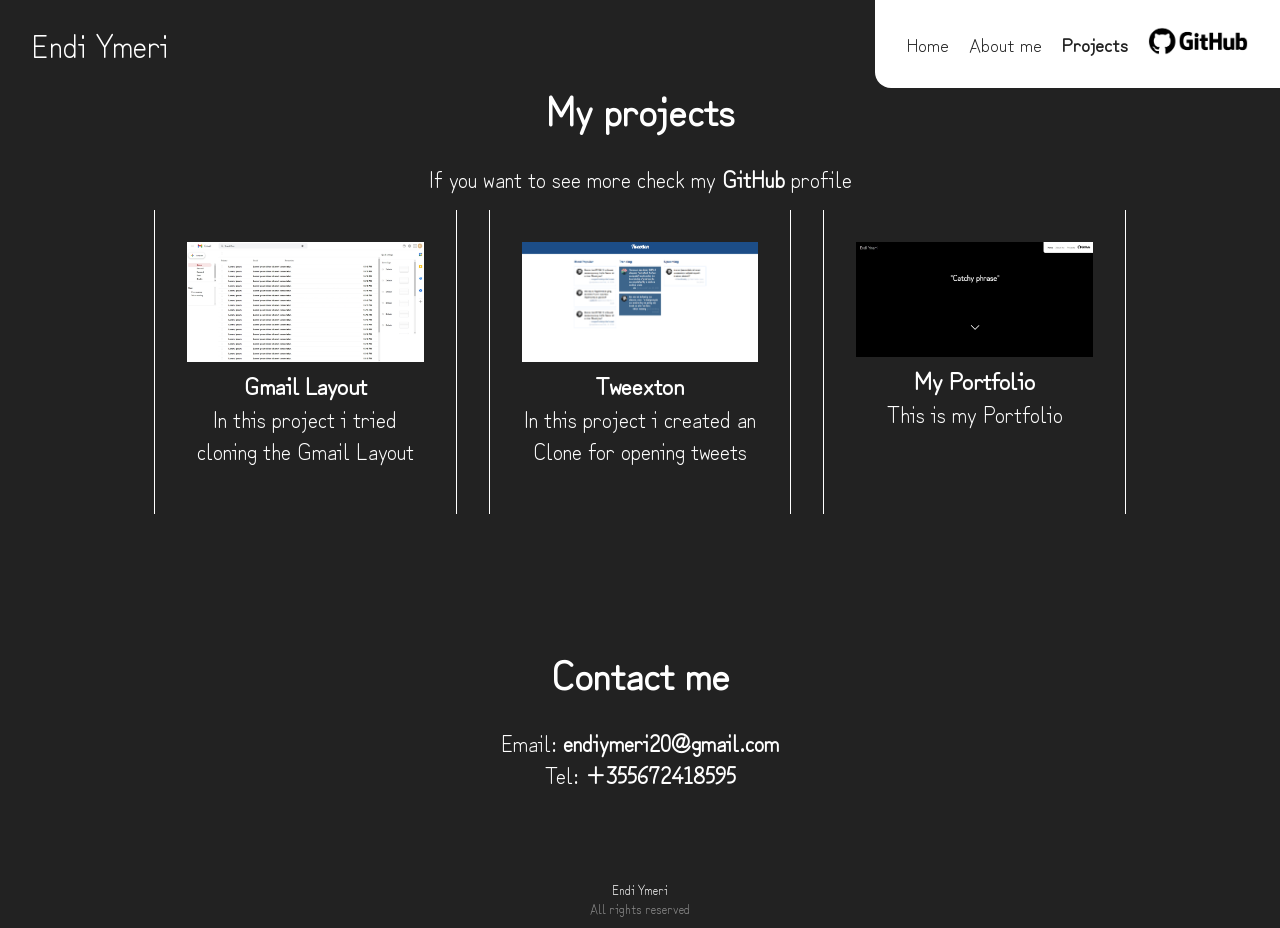
<file: pages/projects.html>
<!DOCTYPE html>
<html lang="en">
<head>
    <meta charset="UTF-8">
    <meta http-equiv="X-UA-Compatible" content="IE=edge">
    <meta name="viewport" content="width=device-width, initial-scale=1.0">
    <title>Endi's Portfolio</title>
    <link rel="stylesheet" href="/style.css">
</head>
<body>
    <header>
        <div class="logo">
            <a href="/">Endi Ymeri</a>
        </div>
        <nav>
            <ul>
                <li>
                    <a href="/">Home</a>
                </li>
                <li>
                    <a href="/pages/about.html">About me</a>
                </li>
                <li>
                    <a class="active" href="/pages/projects.html">Projects</a>
                </li>
                <li class="social-link">
                    <a href="https://github.com/EndiYmeri" target="_blank"><img src="/imgs/github.png" alt=""></a>
                </li>
            </ul>
        </nav>
    </header>
    <main>
        <section id="projects" class="projects-section">
            <h2>My projects</h2>
            <p>If you want to see more check my <a href="https://github.com/EndiYmeri" target="_blank">GitHub</a> profile</p>
            
            <div class="projects">
                <article>
                    <a href="">
                        <img src="/imgs/gmail-layout.jpeg" alt="">
                        <h4>Gmail Layout</h4>
                        <p>In this project i tried cloning the Gmail Layout</p>
                    </a>
                </article>
                <article>
                    <a href="">
                        <img src="/imgs/tweexton-img.png" alt="">
                        <h4>Tweexton</h4>
                        <p>In this project i created an Clone for opening tweets</p>
                    </a>
                </article>
                <article>
                    <a href="">
                        <img src="/imgs/my-portfolio.jpeg" alt="">
                        <h4>My Portfolio</h4>
                        <p>This is my Portfolio</p>
                    </a>
                </article>
            </div>
        </section>
        <section class="contact">
            <h2>Contact me</h2>
            <p>Email: <a href="mailto:endiymeri20@gmail.com">endiymeri20@gmail.com</a></p>
            <p>Tel: <a href="tel:+355672418595">+355672418595</a></p>
        </section>
    </main>
    <footer>
        <p>Endi Ymeri</p>
        <p class="copyright">All rights reserved</p>
    </footer>
</body>
</html>
</file>
<file: style.css>
@import url('https://fonts.googleapis.com/css2?family=Zen+Kurenaido&display=swap');
html{
    scroll-behavior: smooth;
}
*{
    margin: 0;
    padding: 0;
    box-sizing: border-box;
}

body{
    display: grid;
    grid-template-rows: auto 1fr auto;
    background-color: #222;
    color: #fff;
    font-family: 'Zen Kurenaido', sans-serif;
}
p{
    font-size: 1.4rem;
}

header{
    display: grid;
    grid-template-columns: auto 1fr;   
    justify-items: end;
    align-items: center;
    position: fixed;
    top: 0;
    width: 100%;
}
.logo{
    padding: 0.8rem 2rem;
    font-size: 2rem;
    background-color: #222;
}
.logo a{
    text-decoration: none;
    color: #fff;
}
header nav{
    background-color: #fff;
    color: #222;
    border-bottom-left-radius: 1rem;
}
nav ul{
    display: grid;
    grid-template-columns: repeat(4, auto);
    align-items: center;
    gap: 20px;
    padding: 0.8rem 2rem;
}

nav li{
list-style-type: none;
}
li a{
    text-decoration: none;
    color: #222;
    font-size: 1.2rem;
}

.active,
li a:hover{
    font-weight: 900;
}
.social-link img{
    width: 100px;
}

.hero-section{
    height: 100vh;
    display: grid;
    place-items: center;
    text-align: center;
}
.hero-section svg{
    height: 80%;
}

h1{
    text-align: center;
    font-size: 4rem;
    margin-top:2rem;
}

section{
    display: grid;
    place-items: center;
    padding: 5rem 2rem;
    height: 100vh;
}
.projects-section,
.contact{
    height: unset;
}
.contact{
    padding-top: 50px;
}
.projects-section p{
    margin-bottom: 1rem;
}
h2{
    font-size: 2.5rem;
    margin-bottom: 1.5rem;
}
p a{
    font-weight: 700;
    color: inherit;
    text-decoration: none;
}

.projects{
    display: grid;
    grid-template-columns: repeat(auto-fit, minmax(300px, 1fr));
    grid-template-rows: auto;
    width: 80%;
    gap: 2rem;
    height: 100%;
}
article{
    border: 1px solid #fff;
    border-top: none;
    border-bottom: none;
    padding: 2rem;
    text-align: center;
}
article a{
    color: #fff;
    text-decoration: none;
}
article a img{
    width: 100%;
}
h4{
    font-size: 1.5rem;
}
.experience{
    background-color: #222;
    z-index: 1;
    padding: 1rem;
    border-radius: 1rem;
}
.experience li{
    display: grid;
    grid-template-columns: auto 1fr;
    align-items: center;
    gap: 2rem;
    padding: 1rem;
    border-radius: 1rem;
}
.white-background{
    background-color:#fff;
    color: #222;
}
.experience svg{
    width: 50px;
}

footer{
    padding: 10px;
}
footer p{
    font-size: 0.8rem;
    text-align: center;
}
.copyright{
color: rgba(255 , 255, 255, 0.5 );
}

@media screen and (max-width:800px ){
    nav ul{
        align-items: center;
        gap: 15px;
        padding: 0.5rem 1rem;
    }
    li a{
        font-size: 1rem;
    }
    
    h1{
        font-size: 3rem;
    }
    .projects{
        width:100%;
        gap: 2rem;
    }
   

}
@media screen and (max-width:600px ){
    body{
        padding-bottom: 50px;
    }
    p{
        font-size:1.1rem ; 
       }
    header{
        grid-template-columns: 1fr;
        justify-items:normal ;
    }

    header nav{
        border-top-left-radius: 1rem;
        margin-left: 20px;
    }
    nav ul{
        padding: 0.4rem 0.8rem;
        gap: 10px;
    }
    .social-link img{
        width: 70px;
    }
    section{
        padding-top: 150px;
    }
    h1{
        font-size: 2.5rem;
    }
    h2{
        font-size: 2rem
    }
    
}
</file>
